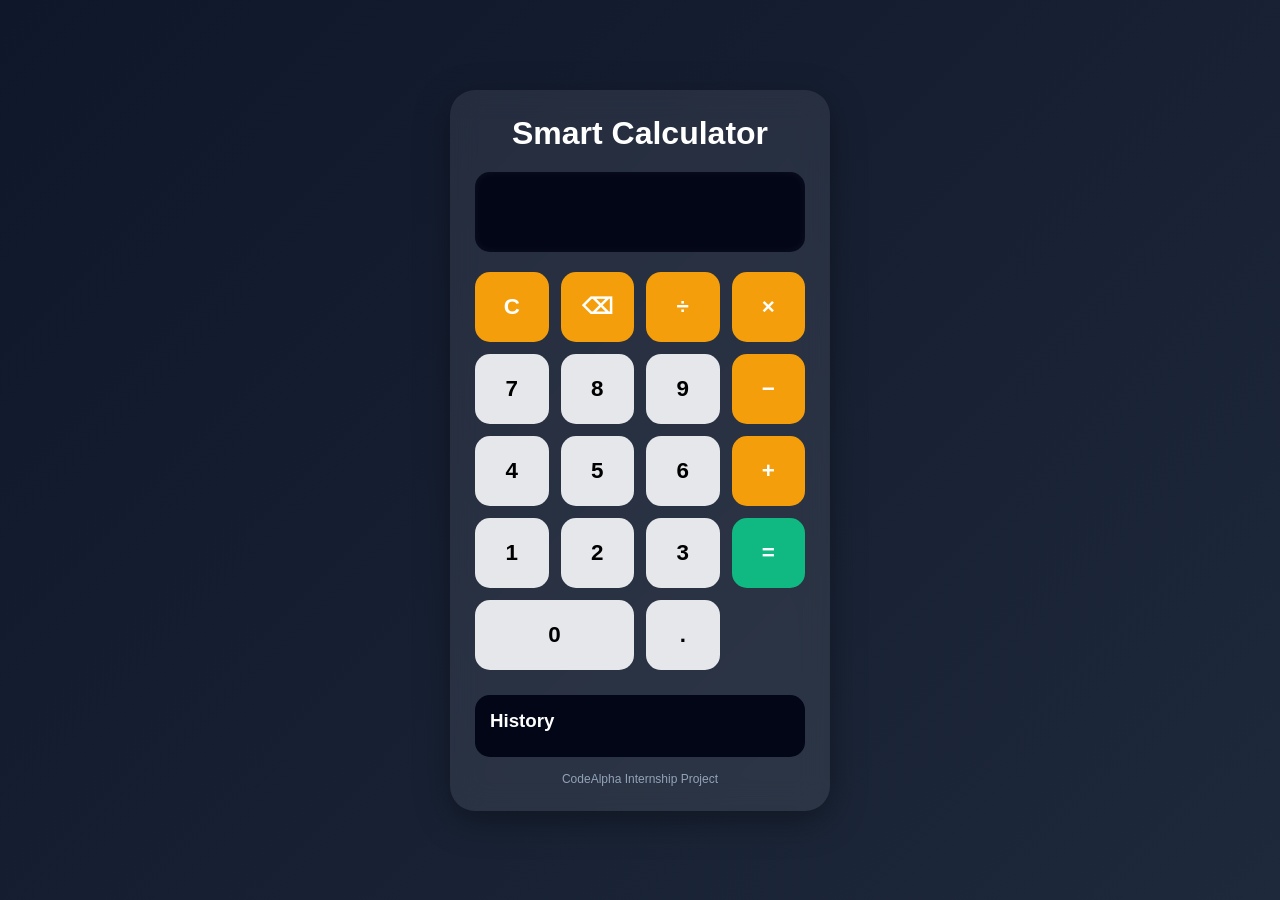
<file: CodeAlpha_Calculator/index.html>
<!DOCTYPE html>
<html lang="en">

<head>
    <meta charset="UTF-8">
    <meta name="viewport" content="width=device-width, initial-scale=1.0">
    <title>CodeAlpha Smart Calculator</title>

    <link rel="stylesheet" href="style.css">
</head>

<body>

    <div class="calculator">

        <h2>Smart Calculator</h2>

        <input type="text" id="display" readonly>

        <div class="buttons">

            <button class="operator" onclick="clearDisplay()">C</button>
            <button class="operator" onclick="backspace()">⌫</button>
            <button class="operator" onclick="appendValue('/')">÷</button>
            <button class="operator" onclick="appendValue('*')">×</button>

            <button onclick="appendValue('7')">7</button>
            <button onclick="appendValue('8')">8</button>
            <button onclick="appendValue('9')">9</button>
            <button class="operator" onclick="appendValue('-')">−</button>

            <button onclick="appendValue('4')">4</button>
            <button onclick="appendValue('5')">5</button>
            <button onclick="appendValue('6')">6</button>
            <button class="operator" onclick="appendValue('+')">+</button>

            <button onclick="appendValue('1')">1</button>
            <button onclick="appendValue('2')">2</button>
            <button onclick="appendValue('3')">3</button>
            <button class="equal" onclick="calculate()">=</button>

            <button class="zero" onclick="appendValue('0')">0</button>
            <button onclick="appendValue('.')">.</button>

        </div>

        <div class="history-container">
            <h3>History</h3>
            <ul id="history"></ul>
        </div>

        <p class="credit">
            CodeAlpha Internship Project
        </p>

    </div>

    <script src="script.js"></script>

</body>

</html>
</file>
<file: CodeAlpha_Calculator/style.css>
*{
    margin:0;
    padding:0;
    box-sizing:border-box;
}

body{
    min-height:100vh;
    display:flex;
    justify-content:center;
    align-items:center;

    background:linear-gradient(
        135deg,
        #0f172a,
        #1e293b
    );

    font-family:'Segoe UI',sans-serif;
}

.calculator{
    width:380px;

    background:rgba(255,255,255,0.08);

    backdrop-filter:blur(15px);

    padding:25px;

    border-radius:25px;

    animation:glow 4s ease-in-out infinite;

    box-shadow:
    0 10px 35px rgba(0,0,0,0.35);
}

@keyframes glow{

    0%,100%{
        box-shadow:
        0 10px 35px rgba(0,0,0,0.35);
    }

    50%{
        box-shadow:
        0 10px 45px rgba(59,130,246,0.25);
    }
}

h2{
    color:white;
    text-align:center;
    margin-bottom:20px;
    font-size:2rem;
}

#display{

    width:100%;

    height:80px;

    border:none;

    border-radius:15px;

    margin-bottom:20px;

    padding:15px;

    background:#020617;

    color:white;

    font-size:2rem;

    text-align:right;

    font-weight:600;

    box-shadow:
    inset 0 0 10px rgba(255,255,255,0.05);
}

.buttons{

    display:grid;

    grid-template-columns:repeat(4,1fr);

    gap:12px;
}

button{

    height:70px;

    border:none;

    border-radius:15px;

    font-size:1.4rem;

    font-weight:600;

    cursor:pointer;

    transition:all 0.2s ease;
}

button:hover{
    transform:translateY(-3px);
}

button:active{
    transform:scale(0.95);
}

button:not(.operator):not(.equal){

    background:#e5e7eb;
}

.operator{

    background:#f59e0b;
    color:white;
}

.operator:hover{

    box-shadow:
    0 0 15px rgba(245,158,11,0.6);
}

.equal{

    background:#10b981;
    color:white;

    grid-row:span 2;
}

.equal:hover{

    box-shadow:
    0 0 15px rgba(16,185,129,0.6);
}

.zero{
    grid-column:span 2;
}

.history-container{

    margin-top:25px;

    background:#020617;

    padding:15px;

    border-radius:15px;
}

.history-container h3{

    color:white;

    margin-bottom:10px;
}

#history{

    list-style:none;

    max-height:100px;

    overflow-y:auto;
}

#history li{

    color:#cbd5e1;

    padding:5px 0;

    border-bottom:
    1px solid rgba(255,255,255,0.08);

    font-size:14px;
}

.credit{

    text-align:center;

    color:#94a3b8;

    margin-top:15px;

    font-size:12px;
}

@media(max-width:450px){

    .calculator{
        width:95%;
    }

    button{
        height:60px;
    }
}
</file>
